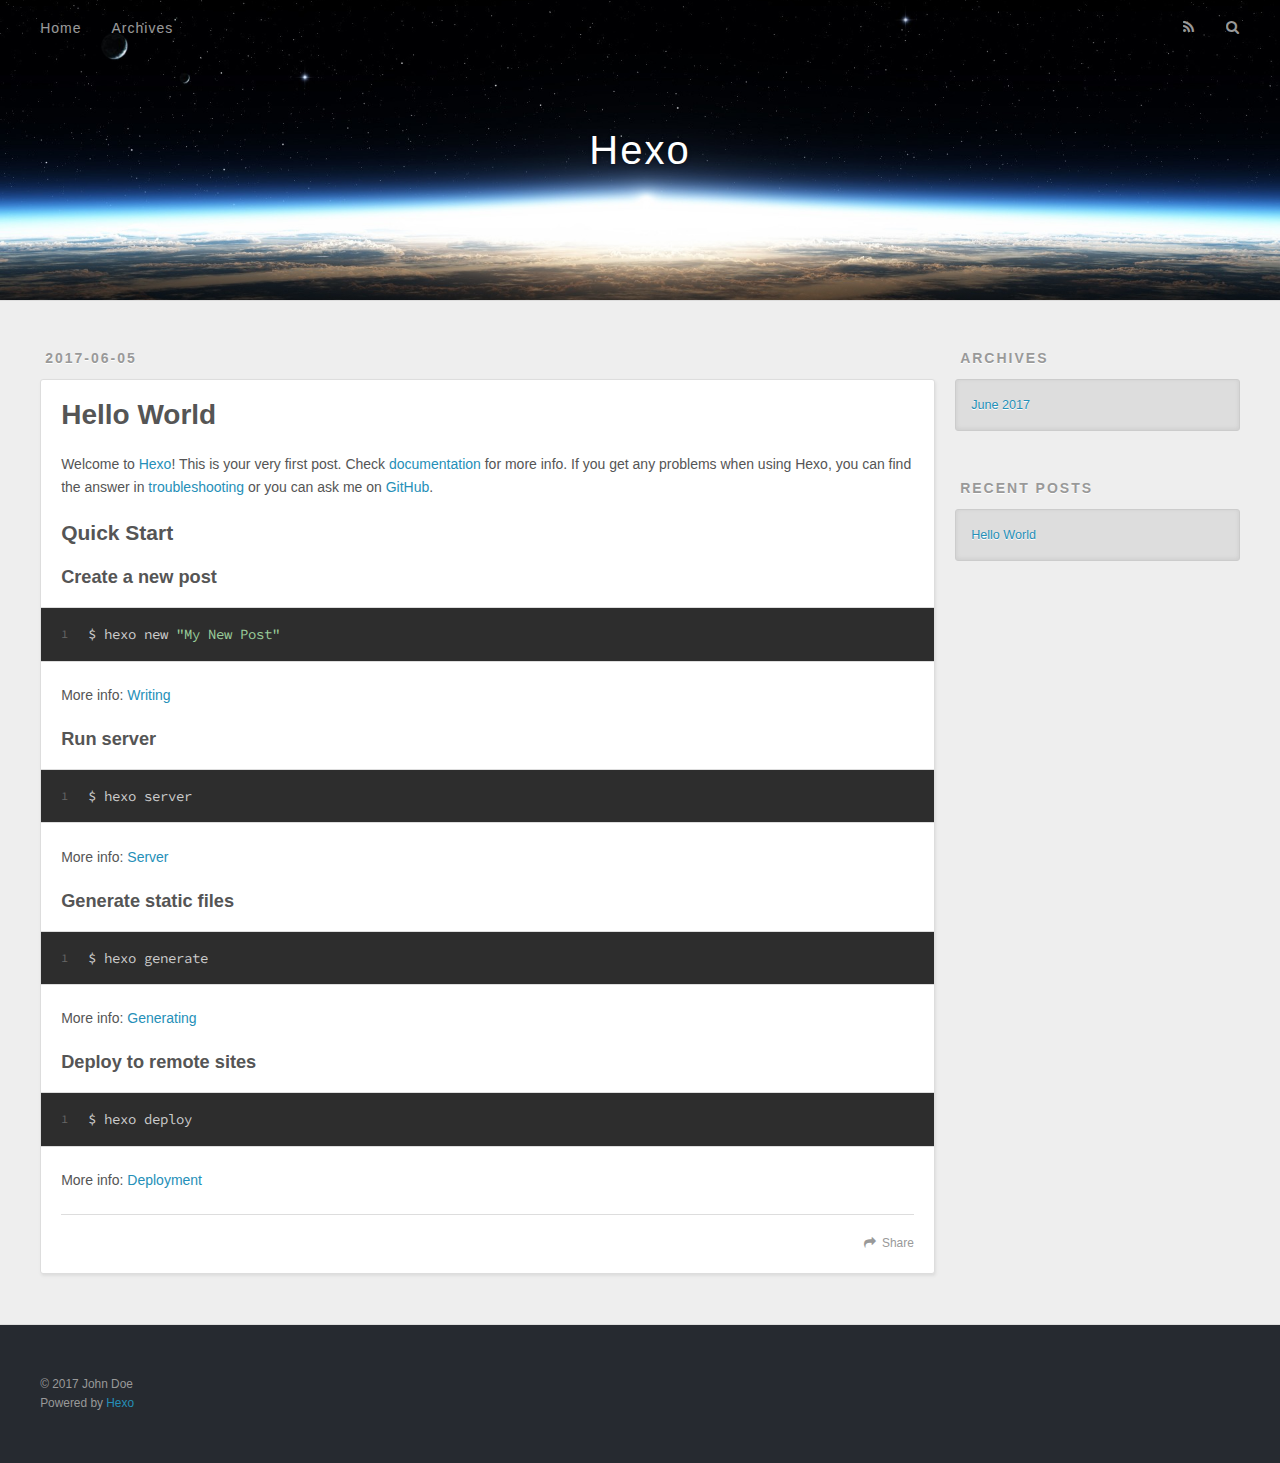
<file: index.html>
<!DOCTYPE html>
<html>
<head>
  <meta charset="utf-8">
  
  <title>Hexo</title>
  <meta name="viewport" content="width=device-width, initial-scale=1, maximum-scale=1">
  <meta property="og:type" content="website">
<meta property="og:title" content="Hexo">
<meta property="og:url" content="http://yoursite.com/index.html">
<meta property="og:site_name" content="Hexo">
<meta name="twitter:card" content="summary">
<meta name="twitter:title" content="Hexo">
  
    <link rel="alternate" href="/atom.xml" title="Hexo" type="application/atom+xml">
  
  
    <link rel="icon" href="/favicon.png">
  
  
    <link href="//fonts.googleapis.com/css?family=Source+Code+Pro" rel="stylesheet" type="text/css">
  
  <link rel="stylesheet" href="/css/style.css">
  

</head>

<body>
  <div id="container">
    <div id="wrap">
      <header id="header">
  <div id="banner"></div>
  <div id="header-outer" class="outer">
    <div id="header-title" class="inner">
      <h1 id="logo-wrap">
        <a href="/" id="logo">Hexo</a>
      </h1>
      
    </div>
    <div id="header-inner" class="inner">
      <nav id="main-nav">
        <a id="main-nav-toggle" class="nav-icon"></a>
        
          <a class="main-nav-link" href="/">Home</a>
        
          <a class="main-nav-link" href="/archives">Archives</a>
        
      </nav>
      <nav id="sub-nav">
        
          <a id="nav-rss-link" class="nav-icon" href="/atom.xml" title="RSS Feed"></a>
        
        <a id="nav-search-btn" class="nav-icon" title="Search"></a>
      </nav>
      <div id="search-form-wrap">
        <form action="//google.com/search" method="get" accept-charset="UTF-8" class="search-form"><input type="search" name="q" class="search-form-input" placeholder="Search"><button type="submit" class="search-form-submit">&#xF002;</button><input type="hidden" name="sitesearch" value="http://yoursite.com"></form>
      </div>
    </div>
  </div>
</header>
      <div class="outer">
        <section id="main">
  
    <article id="post-hello-world" class="article article-type-post" itemscope itemprop="blogPost">
  <div class="article-meta">
    <a href="/2017/06/05/hello-world/" class="article-date">
  <time datetime="2017-06-05T05:50:12.567Z" itemprop="datePublished">2017-06-05</time>
</a>
    
  </div>
  <div class="article-inner">
    
    
      <header class="article-header">
        
  
    <h1 itemprop="name">
      <a class="article-title" href="/2017/06/05/hello-world/">Hello World</a>
    </h1>
  

      </header>
    
    <div class="article-entry" itemprop="articleBody">
      
        <p>Welcome to <a href="https://hexo.io/" target="_blank" rel="external">Hexo</a>! This is your very first post. Check <a href="https://hexo.io/docs/" target="_blank" rel="external">documentation</a> for more info. If you get any problems when using Hexo, you can find the answer in <a href="https://hexo.io/docs/troubleshooting.html" target="_blank" rel="external">troubleshooting</a> or you can ask me on <a href="https://github.com/hexojs/hexo/issues" target="_blank" rel="external">GitHub</a>.</p>
<h2 id="Quick-Start"><a href="#Quick-Start" class="headerlink" title="Quick Start"></a>Quick Start</h2><h3 id="Create-a-new-post"><a href="#Create-a-new-post" class="headerlink" title="Create a new post"></a>Create a new post</h3><figure class="highlight bash"><table><tr><td class="gutter"><pre><div class="line">1</div></pre></td><td class="code"><pre><div class="line">$ hexo new <span class="string">"My New Post"</span></div></pre></td></tr></table></figure>
<p>More info: <a href="https://hexo.io/docs/writing.html" target="_blank" rel="external">Writing</a></p>
<h3 id="Run-server"><a href="#Run-server" class="headerlink" title="Run server"></a>Run server</h3><figure class="highlight bash"><table><tr><td class="gutter"><pre><div class="line">1</div></pre></td><td class="code"><pre><div class="line">$ hexo server</div></pre></td></tr></table></figure>
<p>More info: <a href="https://hexo.io/docs/server.html" target="_blank" rel="external">Server</a></p>
<h3 id="Generate-static-files"><a href="#Generate-static-files" class="headerlink" title="Generate static files"></a>Generate static files</h3><figure class="highlight bash"><table><tr><td class="gutter"><pre><div class="line">1</div></pre></td><td class="code"><pre><div class="line">$ hexo generate</div></pre></td></tr></table></figure>
<p>More info: <a href="https://hexo.io/docs/generating.html" target="_blank" rel="external">Generating</a></p>
<h3 id="Deploy-to-remote-sites"><a href="#Deploy-to-remote-sites" class="headerlink" title="Deploy to remote sites"></a>Deploy to remote sites</h3><figure class="highlight bash"><table><tr><td class="gutter"><pre><div class="line">1</div></pre></td><td class="code"><pre><div class="line">$ hexo deploy</div></pre></td></tr></table></figure>
<p>More info: <a href="https://hexo.io/docs/deployment.html" target="_blank" rel="external">Deployment</a></p>

      
    </div>
    <footer class="article-footer">
      <a data-url="http://yoursite.com/2017/06/05/hello-world/" data-id="cj3jsqqrj0000dwux4cscg79b" class="article-share-link">Share</a>
      
      
    </footer>
  </div>
  
</article>


  

</section>
        
          <aside id="sidebar">
  
    

  
    

  
    
  
    
  <div class="widget-wrap">
    <h3 class="widget-title">Archives</h3>
    <div class="widget">
      <ul class="archive-list"><li class="archive-list-item"><a class="archive-list-link" href="/archives/2017/06/">June 2017</a></li></ul>
    </div>
  </div>


  
    
  <div class="widget-wrap">
    <h3 class="widget-title">Recent Posts</h3>
    <div class="widget">
      <ul>
        
          <li>
            <a href="/2017/06/05/hello-world/">Hello World</a>
          </li>
        
      </ul>
    </div>
  </div>

  
</aside>
        
      </div>
      <footer id="footer">
  
  <div class="outer">
    <div id="footer-info" class="inner">
      &copy; 2017 John Doe<br>
      Powered by <a href="http://hexo.io/" target="_blank">Hexo</a>
    </div>
  </div>
</footer>
    </div>
    <nav id="mobile-nav">
  
    <a href="/" class="mobile-nav-link">Home</a>
  
    <a href="/archives" class="mobile-nav-link">Archives</a>
  
</nav>
    

<script src="//ajax.googleapis.com/ajax/libs/jquery/2.0.3/jquery.min.js"></script>


  <link rel="stylesheet" href="/fancybox/jquery.fancybox.css">
  <script src="/fancybox/jquery.fancybox.pack.js"></script>


<script src="/js/script.js"></script>

  </div>
</body>
</html>
</file>
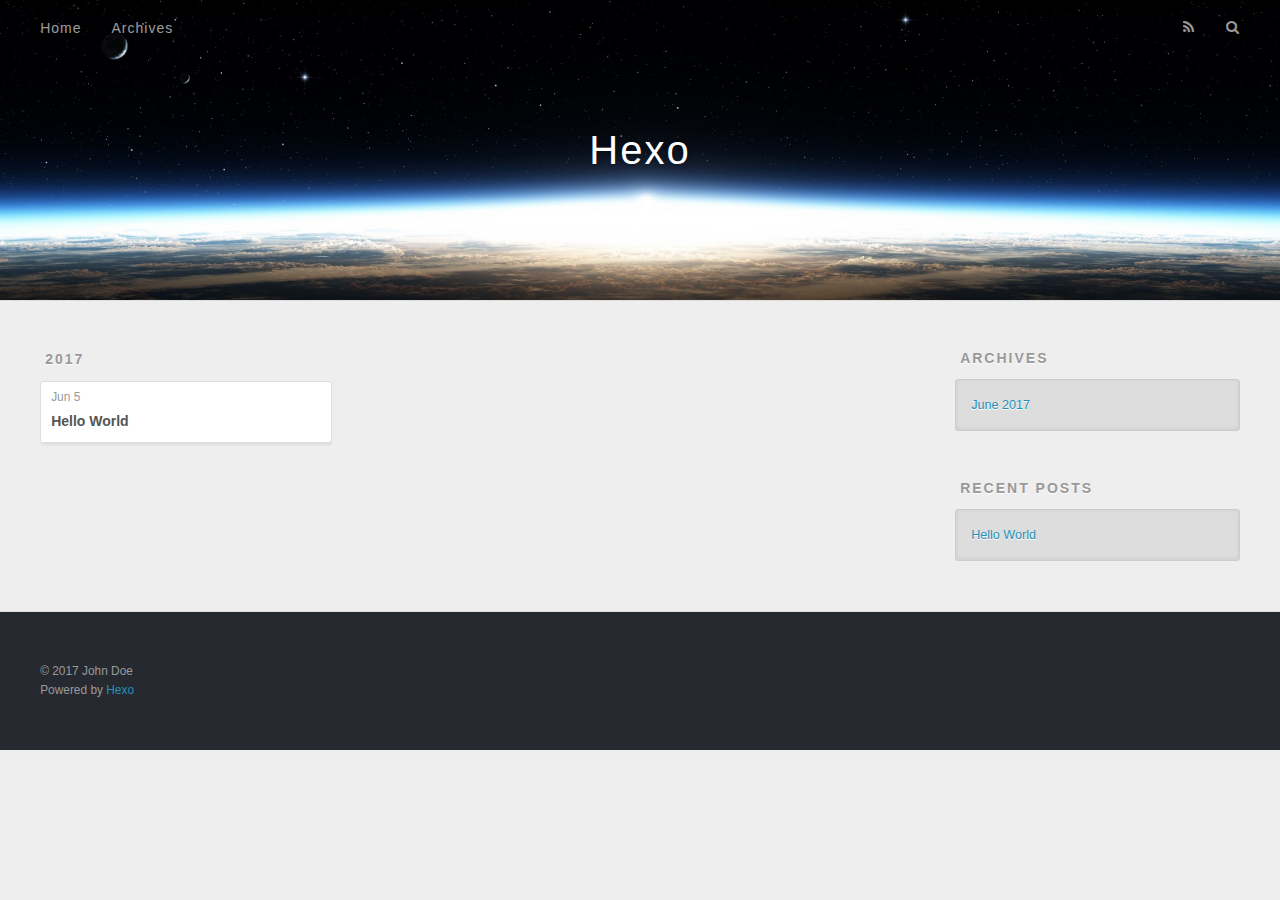
<file: archives/index.html>
<!DOCTYPE html>
<html>
<head>
  <meta charset="utf-8">
  
  <title>Archives | Hexo</title>
  <meta name="viewport" content="width=device-width, initial-scale=1, maximum-scale=1">
  <meta property="og:type" content="website">
<meta property="og:title" content="Hexo">
<meta property="og:url" content="http://yoursite.com/archives/index.html">
<meta property="og:site_name" content="Hexo">
<meta name="twitter:card" content="summary">
<meta name="twitter:title" content="Hexo">
  
    <link rel="alternate" href="/atom.xml" title="Hexo" type="application/atom+xml">
  
  
    <link rel="icon" href="/favicon.png">
  
  
    <link href="//fonts.googleapis.com/css?family=Source+Code+Pro" rel="stylesheet" type="text/css">
  
  <link rel="stylesheet" href="/css/style.css">
  

</head>

<body>
  <div id="container">
    <div id="wrap">
      <header id="header">
  <div id="banner"></div>
  <div id="header-outer" class="outer">
    <div id="header-title" class="inner">
      <h1 id="logo-wrap">
        <a href="/" id="logo">Hexo</a>
      </h1>
      
    </div>
    <div id="header-inner" class="inner">
      <nav id="main-nav">
        <a id="main-nav-toggle" class="nav-icon"></a>
        
          <a class="main-nav-link" href="/">Home</a>
        
          <a class="main-nav-link" href="/archives">Archives</a>
        
      </nav>
      <nav id="sub-nav">
        
          <a id="nav-rss-link" class="nav-icon" href="/atom.xml" title="RSS Feed"></a>
        
        <a id="nav-search-btn" class="nav-icon" title="Search"></a>
      </nav>
      <div id="search-form-wrap">
        <form action="//google.com/search" method="get" accept-charset="UTF-8" class="search-form"><input type="search" name="q" class="search-form-input" placeholder="Search"><button type="submit" class="search-form-submit">&#xF002;</button><input type="hidden" name="sitesearch" value="http://yoursite.com"></form>
      </div>
    </div>
  </div>
</header>
      <div class="outer">
        <section id="main">
  
  
    
    
      
      
      <section class="archives-wrap">
        <div class="archive-year-wrap">
          <a href="/archives/2017" class="archive-year">2017</a>
        </div>
        <div class="archives">
    
    <article class="archive-article archive-type-post">
  <div class="archive-article-inner">
    <header class="archive-article-header">
      <a href="/2017/06/05/hello-world/" class="archive-article-date">
  <time datetime="2017-06-05T05:50:12.567Z" itemprop="datePublished">Jun 5</time>
</a>
      
  
    <h1 itemprop="name">
      <a class="archive-article-title" href="/2017/06/05/hello-world/">Hello World</a>
    </h1>
  

    </header>
  </div>
</article>
  
  
    </div></section>
  

</section>
        
          <aside id="sidebar">
  
    

  
    

  
    
  
    
  <div class="widget-wrap">
    <h3 class="widget-title">Archives</h3>
    <div class="widget">
      <ul class="archive-list"><li class="archive-list-item"><a class="archive-list-link" href="/archives/2017/06/">June 2017</a></li></ul>
    </div>
  </div>


  
    
  <div class="widget-wrap">
    <h3 class="widget-title">Recent Posts</h3>
    <div class="widget">
      <ul>
        
          <li>
            <a href="/2017/06/05/hello-world/">Hello World</a>
          </li>
        
      </ul>
    </div>
  </div>

  
</aside>
        
      </div>
      <footer id="footer">
  
  <div class="outer">
    <div id="footer-info" class="inner">
      &copy; 2017 John Doe<br>
      Powered by <a href="http://hexo.io/" target="_blank">Hexo</a>
    </div>
  </div>
</footer>
    </div>
    <nav id="mobile-nav">
  
    <a href="/" class="mobile-nav-link">Home</a>
  
    <a href="/archives" class="mobile-nav-link">Archives</a>
  
</nav>
    

<script src="//ajax.googleapis.com/ajax/libs/jquery/2.0.3/jquery.min.js"></script>


  <link rel="stylesheet" href="/fancybox/jquery.fancybox.css">
  <script src="/fancybox/jquery.fancybox.pack.js"></script>


<script src="/js/script.js"></script>

  </div>
</body>
</html>
</file>
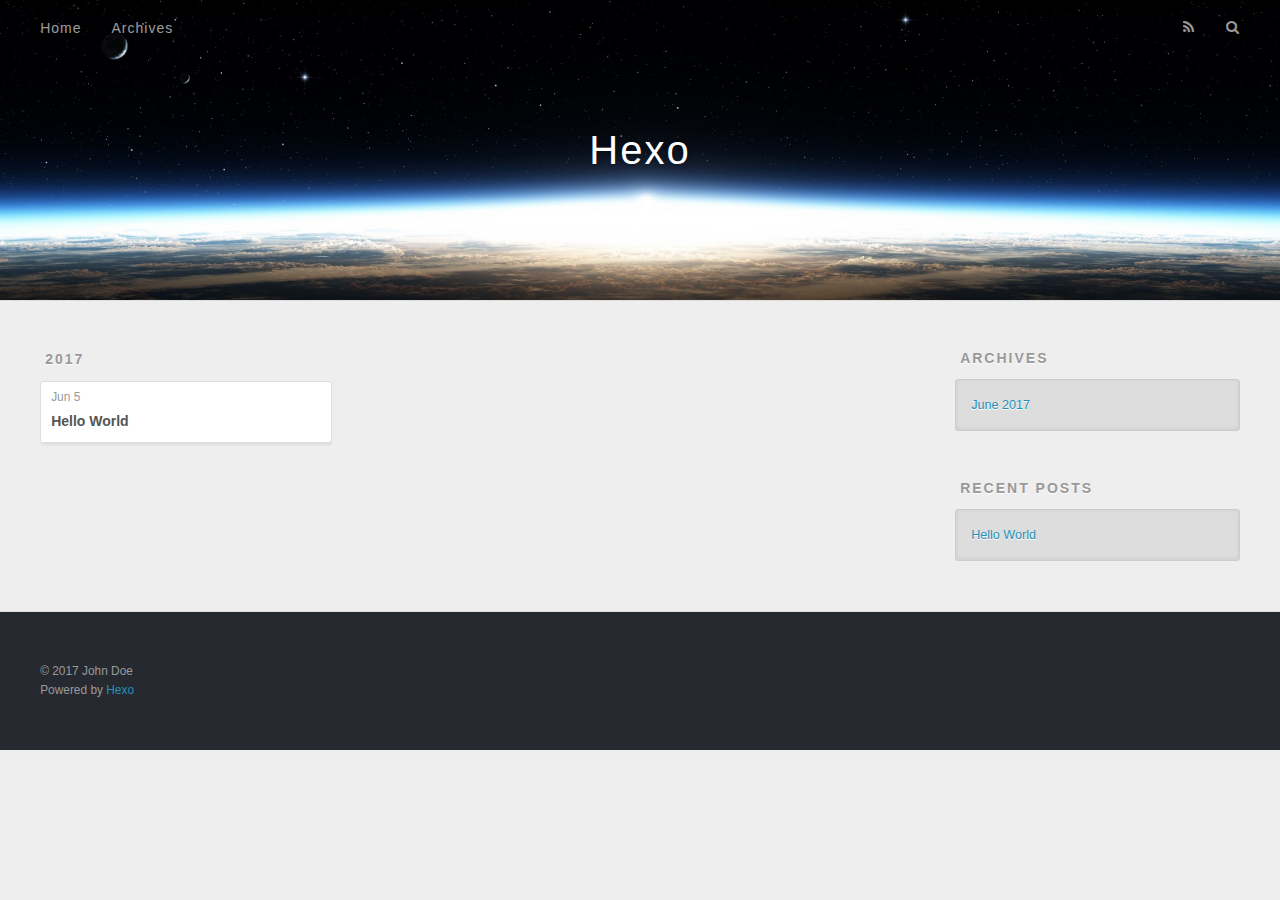
<file: archives/2017/index.html>
<!DOCTYPE html>
<html>
<head>
  <meta charset="utf-8">
  
  <title>Archives: 2017 | Hexo</title>
  <meta name="viewport" content="width=device-width, initial-scale=1, maximum-scale=1">
  <meta property="og:type" content="website">
<meta property="og:title" content="Hexo">
<meta property="og:url" content="http://yoursite.com/archives/2017/index.html">
<meta property="og:site_name" content="Hexo">
<meta name="twitter:card" content="summary">
<meta name="twitter:title" content="Hexo">
  
    <link rel="alternate" href="/atom.xml" title="Hexo" type="application/atom+xml">
  
  
    <link rel="icon" href="/favicon.png">
  
  
    <link href="//fonts.googleapis.com/css?family=Source+Code+Pro" rel="stylesheet" type="text/css">
  
  <link rel="stylesheet" href="/css/style.css">
  

</head>

<body>
  <div id="container">
    <div id="wrap">
      <header id="header">
  <div id="banner"></div>
  <div id="header-outer" class="outer">
    <div id="header-title" class="inner">
      <h1 id="logo-wrap">
        <a href="/" id="logo">Hexo</a>
      </h1>
      
    </div>
    <div id="header-inner" class="inner">
      <nav id="main-nav">
        <a id="main-nav-toggle" class="nav-icon"></a>
        
          <a class="main-nav-link" href="/">Home</a>
        
          <a class="main-nav-link" href="/archives">Archives</a>
        
      </nav>
      <nav id="sub-nav">
        
          <a id="nav-rss-link" class="nav-icon" href="/atom.xml" title="RSS Feed"></a>
        
        <a id="nav-search-btn" class="nav-icon" title="Search"></a>
      </nav>
      <div id="search-form-wrap">
        <form action="//google.com/search" method="get" accept-charset="UTF-8" class="search-form"><input type="search" name="q" class="search-form-input" placeholder="Search"><button type="submit" class="search-form-submit">&#xF002;</button><input type="hidden" name="sitesearch" value="http://yoursite.com"></form>
      </div>
    </div>
  </div>
</header>
      <div class="outer">
        <section id="main">
  
  
    
    
      
      
      <section class="archives-wrap">
        <div class="archive-year-wrap">
          <a href="/archives/2017" class="archive-year">2017</a>
        </div>
        <div class="archives">
    
    <article class="archive-article archive-type-post">
  <div class="archive-article-inner">
    <header class="archive-article-header">
      <a href="/2017/06/05/hello-world/" class="archive-article-date">
  <time datetime="2017-06-05T05:50:12.567Z" itemprop="datePublished">Jun 5</time>
</a>
      
  
    <h1 itemprop="name">
      <a class="archive-article-title" href="/2017/06/05/hello-world/">Hello World</a>
    </h1>
  

    </header>
  </div>
</article>
  
  
    </div></section>
  

</section>
        
          <aside id="sidebar">
  
    

  
    

  
    
  
    
  <div class="widget-wrap">
    <h3 class="widget-title">Archives</h3>
    <div class="widget">
      <ul class="archive-list"><li class="archive-list-item"><a class="archive-list-link" href="/archives/2017/06/">June 2017</a></li></ul>
    </div>
  </div>


  
    
  <div class="widget-wrap">
    <h3 class="widget-title">Recent Posts</h3>
    <div class="widget">
      <ul>
        
          <li>
            <a href="/2017/06/05/hello-world/">Hello World</a>
          </li>
        
      </ul>
    </div>
  </div>

  
</aside>
        
      </div>
      <footer id="footer">
  
  <div class="outer">
    <div id="footer-info" class="inner">
      &copy; 2017 John Doe<br>
      Powered by <a href="http://hexo.io/" target="_blank">Hexo</a>
    </div>
  </div>
</footer>
    </div>
    <nav id="mobile-nav">
  
    <a href="/" class="mobile-nav-link">Home</a>
  
    <a href="/archives" class="mobile-nav-link">Archives</a>
  
</nav>
    

<script src="//ajax.googleapis.com/ajax/libs/jquery/2.0.3/jquery.min.js"></script>


  <link rel="stylesheet" href="/fancybox/jquery.fancybox.css">
  <script src="/fancybox/jquery.fancybox.pack.js"></script>


<script src="/js/script.js"></script>

  </div>
</body>
</html>
</file>
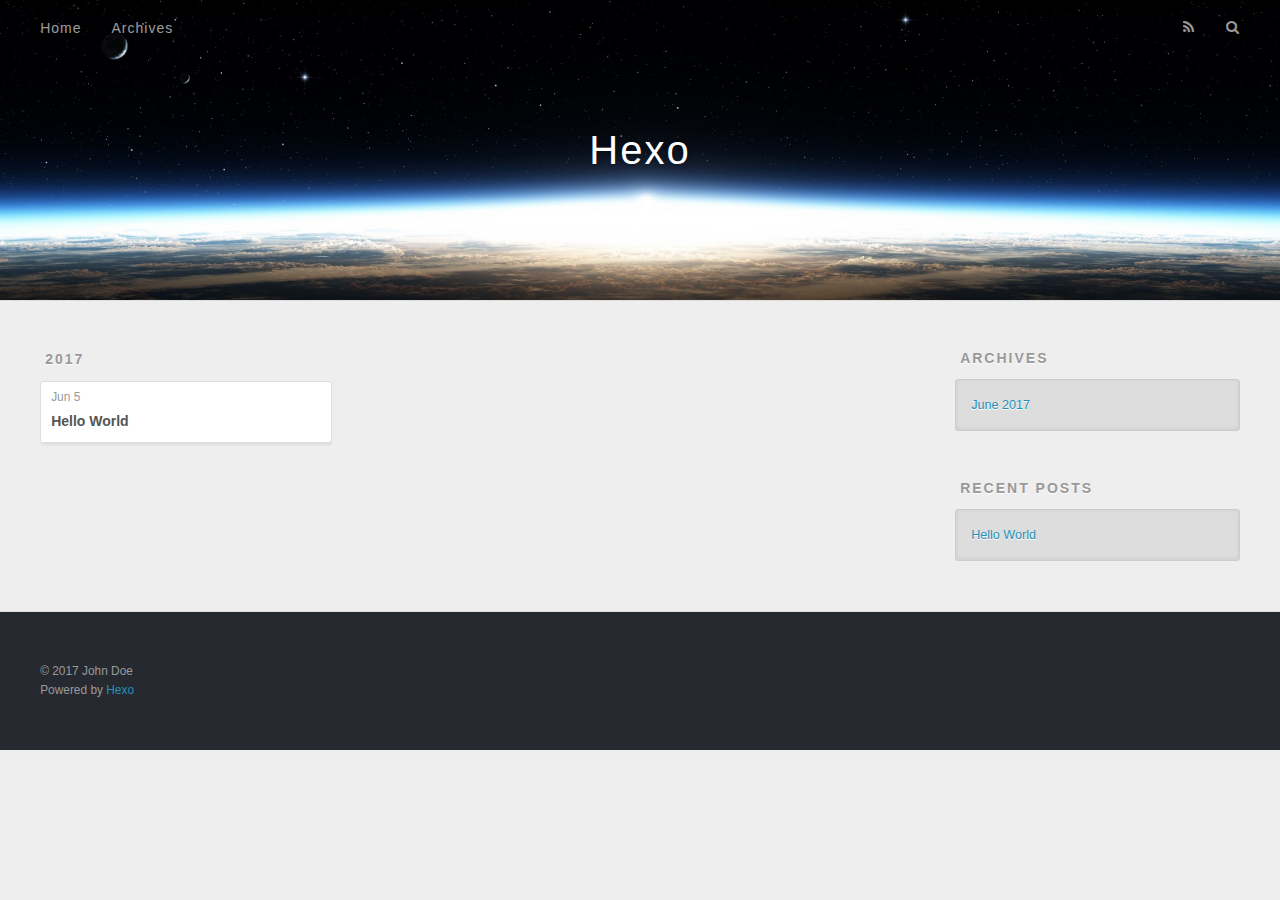
<file: archives/2017/06/index.html>
<!DOCTYPE html>
<html>
<head>
  <meta charset="utf-8">
  
  <title>Archives: 2017/6 | Hexo</title>
  <meta name="viewport" content="width=device-width, initial-scale=1, maximum-scale=1">
  <meta property="og:type" content="website">
<meta property="og:title" content="Hexo">
<meta property="og:url" content="http://yoursite.com/archives/2017/06/index.html">
<meta property="og:site_name" content="Hexo">
<meta name="twitter:card" content="summary">
<meta name="twitter:title" content="Hexo">
  
    <link rel="alternate" href="/atom.xml" title="Hexo" type="application/atom+xml">
  
  
    <link rel="icon" href="/favicon.png">
  
  
    <link href="//fonts.googleapis.com/css?family=Source+Code+Pro" rel="stylesheet" type="text/css">
  
  <link rel="stylesheet" href="/css/style.css">
  

</head>

<body>
  <div id="container">
    <div id="wrap">
      <header id="header">
  <div id="banner"></div>
  <div id="header-outer" class="outer">
    <div id="header-title" class="inner">
      <h1 id="logo-wrap">
        <a href="/" id="logo">Hexo</a>
      </h1>
      
    </div>
    <div id="header-inner" class="inner">
      <nav id="main-nav">
        <a id="main-nav-toggle" class="nav-icon"></a>
        
          <a class="main-nav-link" href="/">Home</a>
        
          <a class="main-nav-link" href="/archives">Archives</a>
        
      </nav>
      <nav id="sub-nav">
        
          <a id="nav-rss-link" class="nav-icon" href="/atom.xml" title="RSS Feed"></a>
        
        <a id="nav-search-btn" class="nav-icon" title="Search"></a>
      </nav>
      <div id="search-form-wrap">
        <form action="//google.com/search" method="get" accept-charset="UTF-8" class="search-form"><input type="search" name="q" class="search-form-input" placeholder="Search"><button type="submit" class="search-form-submit">&#xF002;</button><input type="hidden" name="sitesearch" value="http://yoursite.com"></form>
      </div>
    </div>
  </div>
</header>
      <div class="outer">
        <section id="main">
  
  
    
    
      
      
      <section class="archives-wrap">
        <div class="archive-year-wrap">
          <a href="/archives/2017" class="archive-year">2017</a>
        </div>
        <div class="archives">
    
    <article class="archive-article archive-type-post">
  <div class="archive-article-inner">
    <header class="archive-article-header">
      <a href="/2017/06/05/hello-world/" class="archive-article-date">
  <time datetime="2017-06-05T05:50:12.567Z" itemprop="datePublished">Jun 5</time>
</a>
      
  
    <h1 itemprop="name">
      <a class="archive-article-title" href="/2017/06/05/hello-world/">Hello World</a>
    </h1>
  

    </header>
  </div>
</article>
  
  
    </div></section>
  

</section>
        
          <aside id="sidebar">
  
    

  
    

  
    
  
    
  <div class="widget-wrap">
    <h3 class="widget-title">Archives</h3>
    <div class="widget">
      <ul class="archive-list"><li class="archive-list-item"><a class="archive-list-link" href="/archives/2017/06/">June 2017</a></li></ul>
    </div>
  </div>


  
    
  <div class="widget-wrap">
    <h3 class="widget-title">Recent Posts</h3>
    <div class="widget">
      <ul>
        
          <li>
            <a href="/2017/06/05/hello-world/">Hello World</a>
          </li>
        
      </ul>
    </div>
  </div>

  
</aside>
        
      </div>
      <footer id="footer">
  
  <div class="outer">
    <div id="footer-info" class="inner">
      &copy; 2017 John Doe<br>
      Powered by <a href="http://hexo.io/" target="_blank">Hexo</a>
    </div>
  </div>
</footer>
    </div>
    <nav id="mobile-nav">
  
    <a href="/" class="mobile-nav-link">Home</a>
  
    <a href="/archives" class="mobile-nav-link">Archives</a>
  
</nav>
    

<script src="//ajax.googleapis.com/ajax/libs/jquery/2.0.3/jquery.min.js"></script>


  <link rel="stylesheet" href="/fancybox/jquery.fancybox.css">
  <script src="/fancybox/jquery.fancybox.pack.js"></script>


<script src="/js/script.js"></script>

  </div>
</body>
</html>
</file>
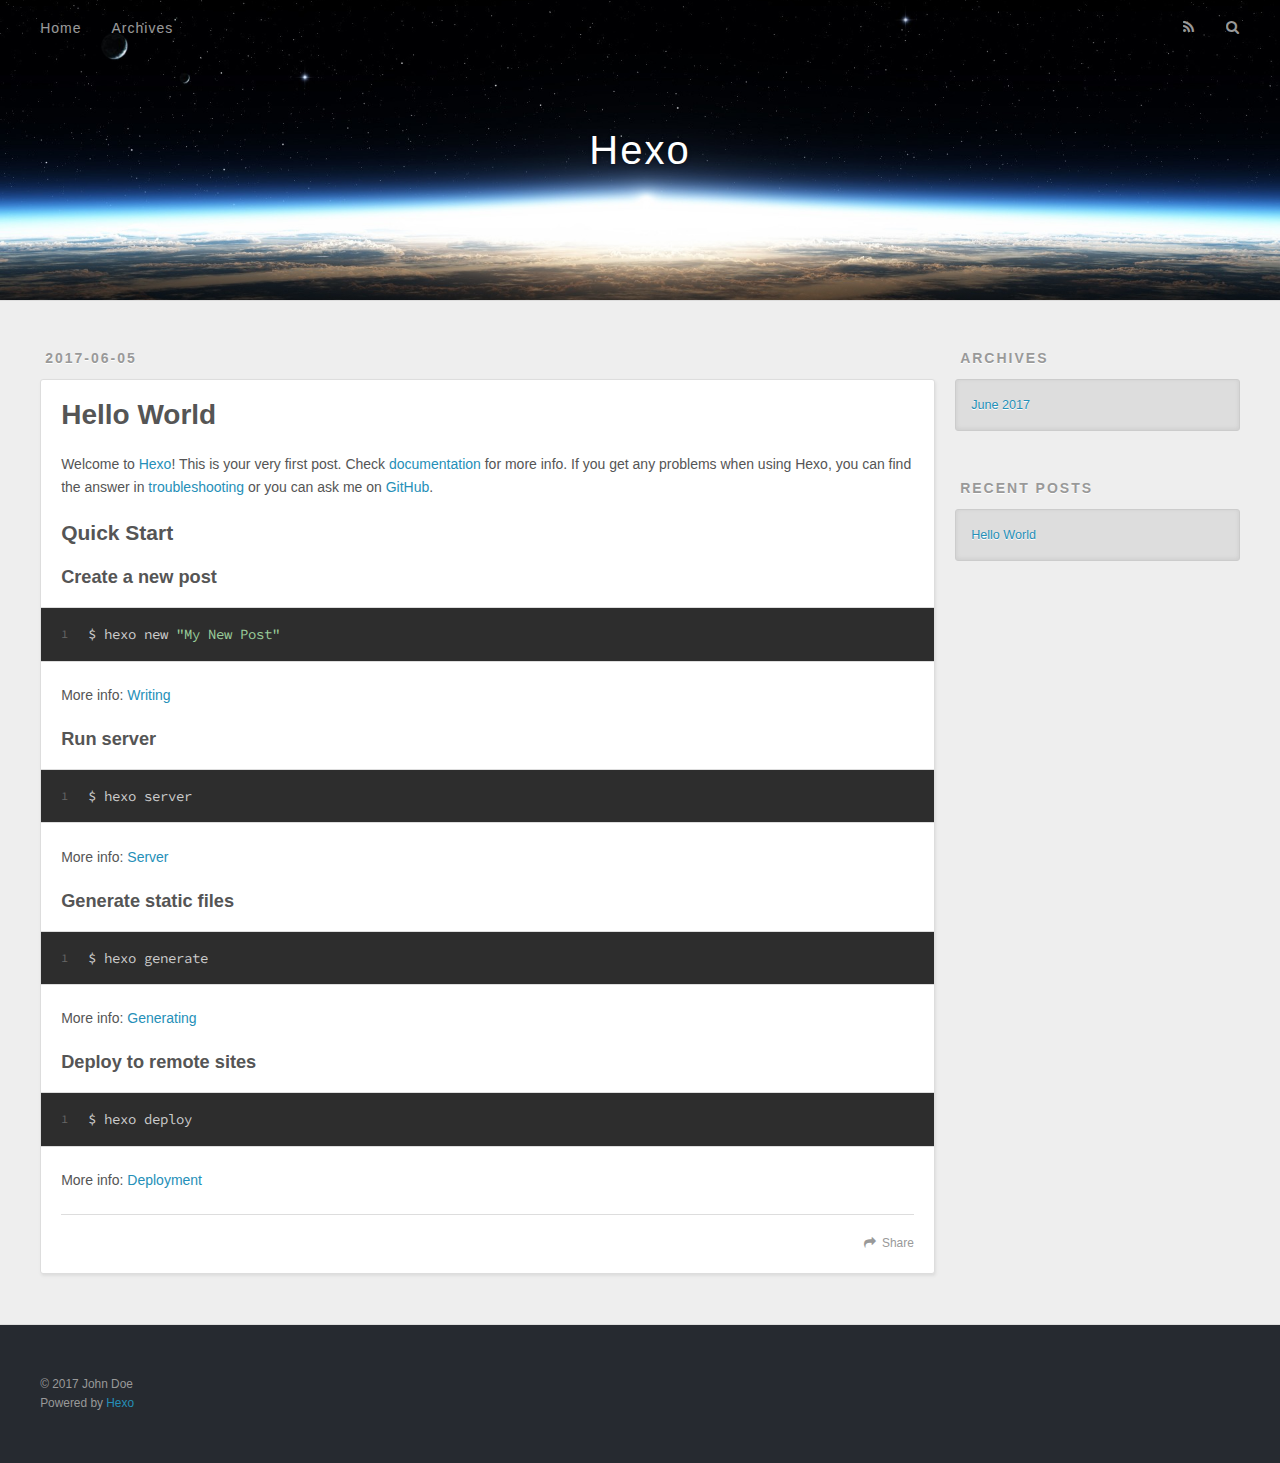
<file: 2017/06/05/hello-world/index.html>
<!DOCTYPE html>
<html>
<head>
  <meta charset="utf-8">
  
  <title>Hello World | Hexo</title>
  <meta name="viewport" content="width=device-width, initial-scale=1, maximum-scale=1">
  <meta name="description" content="Welcome to Hexo! This is your very first post. Check documentation for more info. If you get any problems when using Hexo, you can find the answer in troubleshooting or you can ask me on GitHub. Quick">
<meta property="og:type" content="article">
<meta property="og:title" content="Hello World">
<meta property="og:url" content="http://yoursite.com/2017/06/05/hello-world/index.html">
<meta property="og:site_name" content="Hexo">
<meta property="og:description" content="Welcome to Hexo! This is your very first post. Check documentation for more info. If you get any problems when using Hexo, you can find the answer in troubleshooting or you can ask me on GitHub. Quick">
<meta property="og:updated_time" content="2017-06-05T05:50:12.568Z">
<meta name="twitter:card" content="summary">
<meta name="twitter:title" content="Hello World">
<meta name="twitter:description" content="Welcome to Hexo! This is your very first post. Check documentation for more info. If you get any problems when using Hexo, you can find the answer in troubleshooting or you can ask me on GitHub. Quick">
  
    <link rel="alternate" href="/atom.xml" title="Hexo" type="application/atom+xml">
  
  
    <link rel="icon" href="/favicon.png">
  
  
    <link href="//fonts.googleapis.com/css?family=Source+Code+Pro" rel="stylesheet" type="text/css">
  
  <link rel="stylesheet" href="/css/style.css">
  

</head>

<body>
  <div id="container">
    <div id="wrap">
      <header id="header">
  <div id="banner"></div>
  <div id="header-outer" class="outer">
    <div id="header-title" class="inner">
      <h1 id="logo-wrap">
        <a href="/" id="logo">Hexo</a>
      </h1>
      
    </div>
    <div id="header-inner" class="inner">
      <nav id="main-nav">
        <a id="main-nav-toggle" class="nav-icon"></a>
        
          <a class="main-nav-link" href="/">Home</a>
        
          <a class="main-nav-link" href="/archives">Archives</a>
        
      </nav>
      <nav id="sub-nav">
        
          <a id="nav-rss-link" class="nav-icon" href="/atom.xml" title="RSS Feed"></a>
        
        <a id="nav-search-btn" class="nav-icon" title="Search"></a>
      </nav>
      <div id="search-form-wrap">
        <form action="//google.com/search" method="get" accept-charset="UTF-8" class="search-form"><input type="search" name="q" class="search-form-input" placeholder="Search"><button type="submit" class="search-form-submit">&#xF002;</button><input type="hidden" name="sitesearch" value="http://yoursite.com"></form>
      </div>
    </div>
  </div>
</header>
      <div class="outer">
        <section id="main"><article id="post-hello-world" class="article article-type-post" itemscope itemprop="blogPost">
  <div class="article-meta">
    <a href="/2017/06/05/hello-world/" class="article-date">
  <time datetime="2017-06-05T05:50:12.567Z" itemprop="datePublished">2017-06-05</time>
</a>
    
  </div>
  <div class="article-inner">
    
    
      <header class="article-header">
        
  
    <h1 class="article-title" itemprop="name">
      Hello World
    </h1>
  

      </header>
    
    <div class="article-entry" itemprop="articleBody">
      
        <p>Welcome to <a href="https://hexo.io/" target="_blank" rel="external">Hexo</a>! This is your very first post. Check <a href="https://hexo.io/docs/" target="_blank" rel="external">documentation</a> for more info. If you get any problems when using Hexo, you can find the answer in <a href="https://hexo.io/docs/troubleshooting.html" target="_blank" rel="external">troubleshooting</a> or you can ask me on <a href="https://github.com/hexojs/hexo/issues" target="_blank" rel="external">GitHub</a>.</p>
<h2 id="Quick-Start"><a href="#Quick-Start" class="headerlink" title="Quick Start"></a>Quick Start</h2><h3 id="Create-a-new-post"><a href="#Create-a-new-post" class="headerlink" title="Create a new post"></a>Create a new post</h3><figure class="highlight bash"><table><tr><td class="gutter"><pre><div class="line">1</div></pre></td><td class="code"><pre><div class="line">$ hexo new <span class="string">"My New Post"</span></div></pre></td></tr></table></figure>
<p>More info: <a href="https://hexo.io/docs/writing.html" target="_blank" rel="external">Writing</a></p>
<h3 id="Run-server"><a href="#Run-server" class="headerlink" title="Run server"></a>Run server</h3><figure class="highlight bash"><table><tr><td class="gutter"><pre><div class="line">1</div></pre></td><td class="code"><pre><div class="line">$ hexo server</div></pre></td></tr></table></figure>
<p>More info: <a href="https://hexo.io/docs/server.html" target="_blank" rel="external">Server</a></p>
<h3 id="Generate-static-files"><a href="#Generate-static-files" class="headerlink" title="Generate static files"></a>Generate static files</h3><figure class="highlight bash"><table><tr><td class="gutter"><pre><div class="line">1</div></pre></td><td class="code"><pre><div class="line">$ hexo generate</div></pre></td></tr></table></figure>
<p>More info: <a href="https://hexo.io/docs/generating.html" target="_blank" rel="external">Generating</a></p>
<h3 id="Deploy-to-remote-sites"><a href="#Deploy-to-remote-sites" class="headerlink" title="Deploy to remote sites"></a>Deploy to remote sites</h3><figure class="highlight bash"><table><tr><td class="gutter"><pre><div class="line">1</div></pre></td><td class="code"><pre><div class="line">$ hexo deploy</div></pre></td></tr></table></figure>
<p>More info: <a href="https://hexo.io/docs/deployment.html" target="_blank" rel="external">Deployment</a></p>

      
    </div>
    <footer class="article-footer">
      <a data-url="http://yoursite.com/2017/06/05/hello-world/" data-id="cj3jsqqrj0000dwux4cscg79b" class="article-share-link">Share</a>
      
      
    </footer>
  </div>
  
    
  
</article>

</section>
        
          <aside id="sidebar">
  
    

  
    

  
    
  
    
  <div class="widget-wrap">
    <h3 class="widget-title">Archives</h3>
    <div class="widget">
      <ul class="archive-list"><li class="archive-list-item"><a class="archive-list-link" href="/archives/2017/06/">June 2017</a></li></ul>
    </div>
  </div>


  
    
  <div class="widget-wrap">
    <h3 class="widget-title">Recent Posts</h3>
    <div class="widget">
      <ul>
        
          <li>
            <a href="/2017/06/05/hello-world/">Hello World</a>
          </li>
        
      </ul>
    </div>
  </div>

  
</aside>
        
      </div>
      <footer id="footer">
  
  <div class="outer">
    <div id="footer-info" class="inner">
      &copy; 2017 John Doe<br>
      Powered by <a href="http://hexo.io/" target="_blank">Hexo</a>
    </div>
  </div>
</footer>
    </div>
    <nav id="mobile-nav">
  
    <a href="/" class="mobile-nav-link">Home</a>
  
    <a href="/archives" class="mobile-nav-link">Archives</a>
  
</nav>
    

<script src="//ajax.googleapis.com/ajax/libs/jquery/2.0.3/jquery.min.js"></script>


  <link rel="stylesheet" href="/fancybox/jquery.fancybox.css">
  <script src="/fancybox/jquery.fancybox.pack.js"></script>


<script src="/js/script.js"></script>

  </div>
</body>
</html>
</file>
<file: css/style.css>
body {
  width: 100%;
}
body:before,
body:after {
  content: "";
  display: table;
}
body:after {
  clear: both;
}
html,
body,
div,
span,
applet,
object,
iframe,
h1,
h2,
h3,
h4,
h5,
h6,
p,
blockquote,
pre,
a,
abbr,
acronym,
address,
big,
cite,
code,
del,
dfn,
em,
img,
ins,
kbd,
q,
s,
samp,
small,
strike,
strong,
sub,
sup,
tt,
var,
dl,
dt,
dd,
ol,
ul,
li,
fieldset,
form,
label,
legend,
table,
caption,
tbody,
tfoot,
thead,
tr,
th,
td {
  margin: 0;
  padding: 0;
  border: 0;
  outline: 0;
  font-weight: inherit;
  font-style: inherit;
  font-family: inherit;
  font-size: 100%;
  vertical-align: baseline;
}
body {
  line-height: 1;
  color: #000;
  background: #fff;
}
ol,
ul {
  list-style: none;
}
table {
  border-collapse: separate;
  border-spacing: 0;
  vertical-align: middle;
}
caption,
th,
td {
  text-align: left;
  font-weight: normal;
  vertical-align: middle;
}
a img {
  border: none;
}
input,
button {
  margin: 0;
  padding: 0;
}
input::-moz-focus-inner,
button::-moz-focus-inner {
  border: 0;
  padding: 0;
}
@font-face {
  font-family: FontAwesome;
  font-style: normal;
  font-weight: normal;
  src: url("fonts/fontawesome-webfont.eot?v=#4.0.3");
  src: url("fonts/fontawesome-webfont.eot?#iefix&v=#4.0.3") format("embedded-opentype"), url("fonts/fontawesome-webfont.woff?v=#4.0.3") format("woff"), url("fonts/fontawesome-webfont.ttf?v=#4.0.3") format("truetype"), url("fonts/fontawesome-webfont.svg#fontawesomeregular?v=#4.0.3") format("svg");
}
html,
body,
#container {
  height: 100%;
}
body {
  background: #eee;
  font: 14px "Helvetica Neue", Helvetica, Arial, sans-serif;
  -webkit-text-size-adjust: 100%;
}
.outer {
  max-width: 1220px;
  margin: 0 auto;
  padding: 0 20px;
}
.outer:before,
.outer:after {
  content: "";
  display: table;
}
.outer:after {
  clear: both;
}
.inner {
  display: inline;
  float: left;
  width: 98.33333333333333%;
  margin: 0 0.833333333333333%;
}
.left,
.alignleft {
  float: left;
}
.right,
.alignright {
  float: right;
}
.clear {
  clear: both;
}
#container {
  position: relative;
}
.mobile-nav-on {
  overflow: hidden;
}
#wrap {
  height: 100%;
  width: 100%;
  position: absolute;
  top: 0;
  left: 0;
  -webkit-transition: 0.2s ease-out;
  -moz-transition: 0.2s ease-out;
  -ms-transition: 0.2s ease-out;
  transition: 0.2s ease-out;
  z-index: 1;
  background: #eee;
}
.mobile-nav-on #wrap {
  left: 280px;
}
@media screen and (min-width: 768px) {
  #main {
    display: inline;
    float: left;
    width: 73.33333333333333%;
    margin: 0 0.833333333333333%;
  }
}
.article-date,
.article-category-link,
.archive-year,
.widget-title {
  text-decoration: none;
  text-transform: uppercase;
  letter-spacing: 2px;
  color: #999;
  margin-bottom: 1em;
  margin-left: 5px;
  line-height: 1em;
  text-shadow: 0 1px #fff;
  font-weight: bold;
}
.article-inner,
.archive-article-inner {
  background: #fff;
  -webkit-box-shadow: 1px 2px 3px #ddd;
  box-shadow: 1px 2px 3px #ddd;
  border: 1px solid #ddd;
  border-radius: 3px;
}
.article-entry h1,
.widget h1 {
  font-size: 2em;
}
.article-entry h2,
.widget h2 {
  font-size: 1.5em;
}
.article-entry h3,
.widget h3 {
  font-size: 1.3em;
}
.article-entry h4,
.widget h4 {
  font-size: 1.2em;
}
.article-entry h5,
.widget h5 {
  font-size: 1em;
}
.article-entry h6,
.widget h6 {
  font-size: 1em;
  color: #999;
}
.article-entry hr,
.widget hr {
  border: 1px dashed #ddd;
}
.article-entry strong,
.widget strong {
  font-weight: bold;
}
.article-entry em,
.widget em,
.article-entry cite,
.widget cite {
  font-style: italic;
}
.article-entry sup,
.widget sup,
.article-entry sub,
.widget sub {
  font-size: 0.75em;
  line-height: 0;
  position: relative;
  vertical-align: baseline;
}
.article-entry sup,
.widget sup {
  top: -0.5em;
}
.article-entry sub,
.widget sub {
  bottom: -0.2em;
}
.article-entry small,
.widget small {
  font-size: 0.85em;
}
.article-entry acronym,
.widget acronym,
.article-entry abbr,
.widget abbr {
  border-bottom: 1px dotted;
}
.article-entry ul,
.widget ul,
.article-entry ol,
.widget ol,
.article-entry dl,
.widget dl {
  margin: 0 20px;
  line-height: 1.6em;
}
.article-entry ul ul,
.widget ul ul,
.article-entry ol ul,
.widget ol ul,
.article-entry ul ol,
.widget ul ol,
.article-entry ol ol,
.widget ol ol {
  margin-top: 0;
  margin-bottom: 0;
}
.article-entry ul,
.widget ul {
  list-style: disc;
}
.article-entry ol,
.widget ol {
  list-style: decimal;
}
.article-entry dt,
.widget dt {
  font-weight: bold;
}
#header {
  height: 300px;
  position: relative;
  border-bottom: 1px solid #ddd;
}
#header:before,
#header:after {
  content: "";
  position: absolute;
  left: 0;
  right: 0;
  height: 40px;
}
#header:before {
  top: 0;
  background: -webkit-linear-gradient(rgba(0,0,0,0.2), transparent);
  background: -moz-linear-gradient(rgba(0,0,0,0.2), transparent);
  background: -ms-linear-gradient(rgba(0,0,0,0.2), transparent);
  background: linear-gradient(rgba(0,0,0,0.2), transparent);
}
#header:after {
  bottom: 0;
  background: -webkit-linear-gradient(transparent, rgba(0,0,0,0.2));
  background: -moz-linear-gradient(transparent, rgba(0,0,0,0.2));
  background: -ms-linear-gradient(transparent, rgba(0,0,0,0.2));
  background: linear-gradient(transparent, rgba(0,0,0,0.2));
}
#header-outer {
  height: 100%;
  position: relative;
}
#header-inner {
  position: relative;
  overflow: hidden;
}
#banner {
  position: absolute;
  top: 0;
  left: 0;
  width: 100%;
  height: 100%;
  background: url("images/banner.jpg") center #000;
  -webkit-background-size: cover;
  -moz-background-size: cover;
  background-size: cover;
  z-index: -1;
}
#header-title {
  text-align: center;
  height: 40px;
  position: absolute;
  top: 50%;
  left: 0;
  margin-top: -20px;
}
#logo,
#subtitle {
  text-decoration: none;
  color: #fff;
  font-weight: 300;
  text-shadow: 0 1px 4px rgba(0,0,0,0.3);
}
#logo {
  font-size: 40px;
  line-height: 40px;
  letter-spacing: 2px;
}
#subtitle {
  font-size: 16px;
  line-height: 16px;
  letter-spacing: 1px;
}
#subtitle-wrap {
  margin-top: 16px;
}
#main-nav {
  float: left;
  margin-left: -15px;
}
.nav-icon,
.main-nav-link {
  float: left;
  color: #fff;
  opacity: 0.6;
  text-decoration: none;
  text-shadow: 0 1px rgba(0,0,0,0.2);
  -webkit-transition: opacity 0.2s;
  -moz-transition: opacity 0.2s;
  -ms-transition: opacity 0.2s;
  transition: opacity 0.2s;
  display: block;
  padding: 20px 15px;
}
.nav-icon:hover,
.main-nav-link:hover {
  opacity: 1;
}
.nav-icon {
  font-family: FontAwesome;
  text-align: center;
  font-size: 14px;
  width: 14px;
  height: 14px;
  padding: 20px 15px;
  position: relative;
  cursor: pointer;
}
.main-nav-link {
  font-weight: 300;
  letter-spacing: 1px;
}
@media screen and (max-width: 479px) {
  .main-nav-link {
    display: none;
  }
}
#main-nav-toggle {
  display: none;
}
#main-nav-toggle:before {
  content: "\f0c9";
}
@media screen and (max-width: 479px) {
  #main-nav-toggle {
    display: block;
  }
}
#sub-nav {
  float: right;
  margin-right: -15px;
}
#nav-rss-link:before {
  content: "\f09e";
}
#nav-search-btn:before {
  content: "\f002";
}
#search-form-wrap {
  position: absolute;
  top: 15px;
  width: 150px;
  height: 30px;
  right: -150px;
  opacity: 0;
  -webkit-transition: 0.2s ease-out;
  -moz-transition: 0.2s ease-out;
  -ms-transition: 0.2s ease-out;
  transition: 0.2s ease-out;
}
#search-form-wrap.on {
  opacity: 1;
  right: 0;
}
@media screen and (max-width: 479px) {
  #search-form-wrap {
    width: 100%;
    right: -100%;
  }
}
.search-form {
  position: absolute;
  top: 0;
  left: 0;
  right: 0;
  background: #fff;
  padding: 5px 15px;
  border-radius: 15px;
  -webkit-box-shadow: 0 0 10px rgba(0,0,0,0.3);
  box-shadow: 0 0 10px rgba(0,0,0,0.3);
}
.search-form-input {
  border: none;
  background: none;
  color: #555;
  width: 100%;
  font: 13px "Helvetica Neue", Helvetica, Arial, sans-serif;
  outline: none;
}
.search-form-input::-webkit-search-results-decoration,
.search-form-input::-webkit-search-cancel-button {
  -webkit-appearance: none;
}
.search-form-submit {
  position: absolute;
  top: 50%;
  right: 10px;
  margin-top: -7px;
  font: 13px FontAwesome;
  border: none;
  background: none;
  color: #bbb;
  cursor: pointer;
}
.search-form-submit:hover,
.search-form-submit:focus {
  color: #777;
}
.article {
  margin: 50px 0;
}
.article-inner {
  overflow: hidden;
}
.article-meta:before,
.article-meta:after {
  content: "";
  display: table;
}
.article-meta:after {
  clear: both;
}
.article-date {
  float: left;
}
.article-category {
  float: left;
  line-height: 1em;
  color: #ccc;
  text-shadow: 0 1px #fff;
  margin-left: 8px;
}
.article-category:before {
  content: "\2022";
}
.article-category-link {
  margin: 0 12px 1em;
}
.article-header {
  padding: 20px 20px 0;
}
.article-title {
  text-decoration: none;
  font-size: 2em;
  font-weight: bold;
  color: #555;
  line-height: 1.1em;
  -webkit-transition: color 0.2s;
  -moz-transition: color 0.2s;
  -ms-transition: color 0.2s;
  transition: color 0.2s;
}
a.article-title:hover {
  color: #258fb8;
}
.article-entry {
  color: #555;
  padding: 0 20px;
}
.article-entry:before,
.article-entry:after {
  content: "";
  display: table;
}
.article-entry:after {
  clear: both;
}
.article-entry p,
.article-entry table {
  line-height: 1.6em;
  margin: 1.6em 0;
}
.article-entry h1,
.article-entry h2,
.article-entry h3,
.article-entry h4,
.article-entry h5,
.article-entry h6 {
  font-weight: bold;
}
.article-entry h1,
.article-entry h2,
.article-entry h3,
.article-entry h4,
.article-entry h5,
.article-entry h6 {
  line-height: 1.1em;
  margin: 1.1em 0;
}
.article-entry a {
  color: #258fb8;
  text-decoration: none;
}
.article-entry a:hover {
  text-decoration: underline;
}
.article-entry ul,
.article-entry ol,
.article-entry dl {
  margin-top: 1.6em;
  margin-bottom: 1.6em;
}
.article-entry img,
.article-entry video {
  max-width: 100%;
  height: auto;
  display: block;
  margin: auto;
}
.article-entry iframe {
  border: none;
}
.article-entry table {
  width: 100%;
  border-collapse: collapse;
  border-spacing: 0;
}
.article-entry th {
  font-weight: bold;
  border-bottom: 3px solid #ddd;
  padding-bottom: 0.5em;
}
.article-entry td {
  border-bottom: 1px solid #ddd;
  padding: 10px 0;
}
.article-entry blockquote {
  font-family: Georgia, "Times New Roman", serif;
  font-size: 1.4em;
  margin: 1.6em 20px;
  text-align: center;
}
.article-entry blockquote footer {
  font-size: 14px;
  margin: 1.6em 0;
  font-family: "Helvetica Neue", Helvetica, Arial, sans-serif;
}
.article-entry blockquote footer cite:before {
  content: "—";
  padding: 0 0.5em;
}
.article-entry .pullquote {
  text-align: left;
  width: 45%;
  margin: 0;
}
.article-entry .pullquote.left {
  margin-left: 0.5em;
  margin-right: 1em;
}
.article-entry .pullquote.right {
  margin-right: 0.5em;
  margin-left: 1em;
}
.article-entry .caption {
  color: #999;
  display: block;
  font-size: 0.9em;
  margin-top: 0.5em;
  position: relative;
  text-align: center;
}
.article-entry .video-container {
  position: relative;
  padding-top: 56.25%;
  height: 0;
  overflow: hidden;
}
.article-entry .video-container iframe,
.article-entry .video-container object,
.article-entry .video-container embed {
  position: absolute;
  top: 0;
  left: 0;
  width: 100%;
  height: 100%;
  margin-top: 0;
}
.article-more-link a {
  display: inline-block;
  line-height: 1em;
  padding: 6px 15px;
  border-radius: 15px;
  background: #eee;
  color: #999;
  text-shadow: 0 1px #fff;
  text-decoration: none;
}
.article-more-link a:hover {
  background: #258fb8;
  color: #fff;
  text-decoration: none;
  text-shadow: 0 1px #1e7293;
}
.article-footer {
  font-size: 0.85em;
  line-height: 1.6em;
  border-top: 1px solid #ddd;
  padding-top: 1.6em;
  margin: 0 20px 20px;
}
.article-footer:before,
.article-footer:after {
  content: "";
  display: table;
}
.article-footer:after {
  clear: both;
}
.article-footer a {
  color: #999;
  text-decoration: none;
}
.article-footer a:hover {
  color: #555;
}
.article-tag-list-item {
  float: left;
  margin-right: 10px;
}
.article-tag-list-link:before {
  content: "#";
}
.article-comment-link {
  float: right;
}
.article-comment-link:before {
  content: "\f075";
  font-family: FontAwesome;
  padding-right: 8px;
}
.article-share-link {
  cursor: pointer;
  float: right;
  margin-left: 20px;
}
.article-share-link:before {
  content: "\f064";
  font-family: FontAwesome;
  padding-right: 6px;
}
#article-nav {
  position: relative;
}
#article-nav:before,
#article-nav:after {
  content: "";
  display: table;
}
#article-nav:after {
  clear: both;
}
@media screen and (min-width: 768px) {
  #article-nav {
    margin: 50px 0;
  }
  #article-nav:before {
    width: 8px;
    height: 8px;
    position: absolute;
    top: 50%;
    left: 50%;
    margin-top: -4px;
    margin-left: -4px;
    content: "";
    border-radius: 50%;
    background: #ddd;
    -webkit-box-shadow: 0 1px 2px #fff;
    box-shadow: 0 1px 2px #fff;
  }
}
.article-nav-link-wrap {
  text-decoration: none;
  text-shadow: 0 1px #fff;
  color: #999;
  -webkit-box-sizing: border-box;
  -moz-box-sizing: border-box;
  box-sizing: border-box;
  margin-top: 50px;
  text-align: center;
  display: block;
}
.article-nav-link-wrap:hover {
  color: #555;
}
@media screen and (min-width: 768px) {
  .article-nav-link-wrap {
    width: 50%;
    margin-top: 0;
  }
}
@media screen and (min-width: 768px) {
  #article-nav-newer {
    float: left;
    text-align: right;
    padding-right: 20px;
  }
}
@media screen and (min-width: 768px) {
  #article-nav-older {
    float: right;
    text-align: left;
    padding-left: 20px;
  }
}
.article-nav-caption {
  text-transform: uppercase;
  letter-spacing: 2px;
  color: #ddd;
  line-height: 1em;
  font-weight: bold;
}
#article-nav-newer .article-nav-caption {
  margin-right: -2px;
}
.article-nav-title {
  font-size: 0.85em;
  line-height: 1.6em;
  margin-top: 0.5em;
}
.article-share-box {
  position: absolute;
  display: none;
  background: #fff;
  -webkit-box-shadow: 1px 2px 10px rgba(0,0,0,0.2);
  box-shadow: 1px 2px 10px rgba(0,0,0,0.2);
  border-radius: 3px;
  margin-left: -145px;
  overflow: hidden;
  z-index: 1;
}
.article-share-box.on {
  display: block;
}
.article-share-input {
  width: 100%;
  background: none;
  -webkit-box-sizing: border-box;
  -moz-box-sizing: border-box;
  box-sizing: border-box;
  font: 14px "Helvetica Neue", Helvetica, Arial, sans-serif;
  padding: 0 15px;
  color: #555;
  outline: none;
  border: 1px solid #ddd;
  border-radius: 3px 3px 0 0;
  height: 36px;
  line-height: 36px;
}
.article-share-links {
  background: #eee;
}
.article-share-links:before,
.article-share-links:after {
  content: "";
  display: table;
}
.article-share-links:after {
  clear: both;
}
.article-share-twitter,
.article-share-facebook,
.article-share-pinterest,
.article-share-google {
  width: 50px;
  height: 36px;
  display: block;
  float: left;
  position: relative;
  color: #999;
  text-shadow: 0 1px #fff;
}
.article-share-twitter:before,
.article-share-facebook:before,
.article-share-pinterest:before,
.article-share-google:before {
  font-size: 20px;
  font-family: FontAwesome;
  width: 20px;
  height: 20px;
  position: absolute;
  top: 50%;
  left: 50%;
  margin-top: -10px;
  margin-left: -10px;
  text-align: center;
}
.article-share-twitter:hover,
.article-share-facebook:hover,
.article-share-pinterest:hover,
.article-share-google:hover {
  color: #fff;
}
.article-share-twitter:before {
  content: "\f099";
}
.article-share-twitter:hover {
  background: #00aced;
  text-shadow: 0 1px #008abe;
}
.article-share-facebook:before {
  content: "\f09a";
}
.article-share-facebook:hover {
  background: #3b5998;
  text-shadow: 0 1px #2f477a;
}
.article-share-pinterest:before {
  content: "\f0d2";
}
.article-share-pinterest:hover {
  background: #cb2027;
  text-shadow: 0 1px #a21a1f;
}
.article-share-google:before {
  content: "\f0d5";
}
.article-share-google:hover {
  background: #dd4b39;
  text-shadow: 0 1px #be3221;
}
.article-gallery {
  background: #000;
  position: relative;
}
.article-gallery-photos {
  position: relative;
  overflow: hidden;
}
.article-gallery-img {
  display: none;
  max-width: 100%;
}
.article-gallery-img:first-child {
  display: block;
}
.article-gallery-img.loaded {
  position: absolute;
  display: block;
}
.article-gallery-img img {
  display: block;
  max-width: 100%;
  margin: 0 auto;
}
#comments {
  background: #fff;
  -webkit-box-shadow: 1px 2px 3px #ddd;
  box-shadow: 1px 2px 3px #ddd;
  padding: 20px;
  border: 1px solid #ddd;
  border-radius: 3px;
  margin: 50px 0;
}
#comments a {
  color: #258fb8;
}
.archives-wrap {
  margin: 50px 0;
}
.archives:before,
.archives:after {
  content: "";
  display: table;
}
.archives:after {
  clear: both;
}
.archive-year-wrap {
  margin-bottom: 1em;
}
.archives {
  -webkit-column-gap: 10px;
  -moz-column-gap: 10px;
  column-gap: 10px;
}
@media screen and (min-width: 480px) and (max-width: 767px) {
  .archives {
    -webkit-column-count: 2;
    -moz-column-count: 2;
    column-count: 2;
  }
}
@media screen and (min-width: 768px) {
  .archives {
    -webkit-column-count: 3;
    -moz-column-count: 3;
    column-count: 3;
  }
}
.archive-article {
  -webkit-column-break-inside: avoid;
  page-break-inside: avoid;
  overflow: hidden;
  break-inside: avoid-column;
}
.archive-article-inner {
  padding: 10px;
  margin-bottom: 15px;
}
.archive-article-title {
  text-decoration: none;
  font-weight: bold;
  color: #555;
  -webkit-transition: color 0.2s;
  -moz-transition: color 0.2s;
  -ms-transition: color 0.2s;
  transition: color 0.2s;
  line-height: 1.6em;
}
.archive-article-title:hover {
  color: #258fb8;
}
.archive-article-footer {
  margin-top: 1em;
}
.archive-article-date {
  color: #999;
  text-decoration: none;
  font-size: 0.85em;
  line-height: 1em;
  margin-bottom: 0.5em;
  display: block;
}
#page-nav {
  margin: 50px auto;
  background: #fff;
  -webkit-box-shadow: 1px 2px 3px #ddd;
  box-shadow: 1px 2px 3px #ddd;
  border: 1px solid #ddd;
  border-radius: 3px;
  text-align: center;
  color: #999;
  overflow: hidden;
}
#page-nav:before,
#page-nav:after {
  content: "";
  display: table;
}
#page-nav:after {
  clear: both;
}
#page-nav a,
#page-nav span {
  padding: 10px 20px;
  line-height: 1;
  height: 2ex;
}
#page-nav a {
  color: #999;
  text-decoration: none;
}
#page-nav a:hover {
  background: #999;
  color: #fff;
}
#page-nav .prev {
  float: left;
}
#page-nav .next {
  float: right;
}
#page-nav .page-number {
  display: inline-block;
}
@media screen and (max-width: 479px) {
  #page-nav .page-number {
    display: none;
  }
}
#page-nav .current {
  color: #555;
  font-weight: bold;
}
#page-nav .space {
  color: #ddd;
}
#footer {
  background: #262a30;
  padding: 50px 0;
  border-top: 1px solid #ddd;
  color: #999;
}
#footer a {
  color: #258fb8;
  text-decoration: none;
}
#footer a:hover {
  text-decoration: underline;
}
#footer-info {
  line-height: 1.6em;
  font-size: 0.85em;
}
.article-entry pre,
.article-entry .highlight {
  background: #2d2d2d;
  margin: 0 -20px;
  padding: 15px 20px;
  border-style: solid;
  border-color: #ddd;
  border-width: 1px 0;
  overflow: auto;
  color: #ccc;
  line-height: 22.400000000000002px;
}
.article-entry .highlight .gutter pre,
.article-entry .gist .gist-file .gist-data .line-numbers {
  color: #666;
  font-size: 0.85em;
}
.article-entry pre,
.article-entry code {
  font-family: "Source Code Pro", Consolas, Monaco, Menlo, Consolas, monospace;
}
.article-entry code {
  background: #eee;
  text-shadow: 0 1px #fff;
  padding: 0 0.3em;
}
.article-entry pre code {
  background: none;
  text-shadow: none;
  padding: 0;
}
.article-entry .highlight pre {
  border: none;
  margin: 0;
  padding: 0;
}
.article-entry .highlight table {
  margin: 0;
  width: auto;
}
.article-entry .highlight td {
  border: none;
  padding: 0;
}
.article-entry .highlight figcaption {
  font-size: 0.85em;
  color: #999;
  line-height: 1em;
  margin-bottom: 1em;
}
.article-entry .highlight figcaption:before,
.article-entry .highlight figcaption:after {
  content: "";
  display: table;
}
.article-entry .highlight figcaption:after {
  clear: both;
}
.article-entry .highlight figcaption a {
  float: right;
}
.article-entry .highlight .gutter pre {
  text-align: right;
  padding-right: 20px;
}
.article-entry .highlight .line {
  height: 22.400000000000002px;
}
.article-entry .highlight .line.marked {
  background: #515151;
}
.article-entry .gist {
  margin: 0 -20px;
  border-style: solid;
  border-color: #ddd;
  border-width: 1px 0;
  background: #2d2d2d;
  padding: 15px 20px 15px 0;
}
.article-entry .gist .gist-file {
  border: none;
  font-family: "Source Code Pro", Consolas, Monaco, Menlo, Consolas, monospace;
  margin: 0;
}
.article-entry .gist .gist-file .gist-data {
  background: none;
  border: none;
}
.article-entry .gist .gist-file .gist-data .line-numbers {
  background: none;
  border: none;
  padding: 0 20px 0 0;
}
.article-entry .gist .gist-file .gist-data .line-data {
  padding: 0 !important;
}
.article-entry .gist .gist-file .highlight {
  margin: 0;
  padding: 0;
  border: none;
}
.article-entry .gist .gist-file .gist-meta {
  background: #2d2d2d;
  color: #999;
  font: 0.85em "Helvetica Neue", Helvetica, Arial, sans-serif;
  text-shadow: 0 0;
  padding: 0;
  margin-top: 1em;
  margin-left: 20px;
}
.article-entry .gist .gist-file .gist-meta a {
  color: #258fb8;
  font-weight: normal;
}
.article-entry .gist .gist-file .gist-meta a:hover {
  text-decoration: underline;
}
pre .comment,
pre .title {
  color: #999;
}
pre .variable,
pre .attribute,
pre .tag,
pre .regexp,
pre .ruby .constant,
pre .xml .tag .title,
pre .xml .pi,
pre .xml .doctype,
pre .html .doctype,
pre .css .id,
pre .css .class,
pre .css .pseudo {
  color: #f2777a;
}
pre .number,
pre .preprocessor,
pre .built_in,
pre .literal,
pre .params,
pre .constant {
  color: #f99157;
}
pre .class,
pre .ruby .class .title,
pre .css .rules .attribute {
  color: #9c9;
}
pre .string,
pre .value,
pre .inheritance,
pre .header,
pre .ruby .symbol,
pre .xml .cdata {
  color: #9c9;
}
pre .css .hexcolor {
  color: #6cc;
}
pre .function,
pre .python .decorator,
pre .python .title,
pre .ruby .function .title,
pre .ruby .title .keyword,
pre .perl .sub,
pre .javascript .title,
pre .coffeescript .title {
  color: #69c;
}
pre .keyword,
pre .javascript .function {
  color: #c9c;
}
@media screen and (max-width: 479px) {
  #mobile-nav {
    position: absolute;
    top: 0;
    left: 0;
    width: 280px;
    height: 100%;
    background: #191919;
    border-right: 1px solid #fff;
  }
}
@media screen and (max-width: 479px) {
  .mobile-nav-link {
    display: block;
    color: #999;
    text-decoration: none;
    padding: 15px 20px;
    font-weight: bold;
  }
  .mobile-nav-link:hover {
    color: #fff;
  }
}
@media screen and (min-width: 768px) {
  #sidebar {
    display: inline;
    float: left;
    width: 23.333333333333332%;
    margin: 0 0.833333333333333%;
  }
}
.widget-wrap {
  margin: 50px 0;
}
.widget {
  color: #777;
  text-shadow: 0 1px #fff;
  background: #ddd;
  -webkit-box-shadow: 0 -1px 4px #ccc inset;
  box-shadow: 0 -1px 4px #ccc inset;
  border: 1px solid #ccc;
  padding: 15px;
  border-radius: 3px;
}
.widget a {
  color: #258fb8;
  text-decoration: none;
}
.widget a:hover {
  text-decoration: underline;
}
.widget ul ul,
.widget ol ul,
.widget dl ul,
.widget ul ol,
.widget ol ol,
.widget dl ol,
.widget ul dl,
.widget ol dl,
.widget dl dl {
  margin-left: 15px;
  list-style: disc;
}
.widget {
  line-height: 1.6em;
  word-wrap: break-word;
  font-size: 0.9em;
}
.widget ul,
.widget ol {
  list-style: none;
  margin: 0;
}
.widget ul ul,
.widget ol ul,
.widget ul ol,
.widget ol ol {
  margin: 0 20px;
}
.widget ul ul,
.widget ol ul {
  list-style: disc;
}
.widget ul ol,
.widget ol ol {
  list-style: decimal;
}
.category-list-count,
.tag-list-count,
.archive-list-count {
  padding-left: 5px;
  color: #999;
  font-size: 0.85em;
}
.category-list-count:before,
.tag-list-count:before,
.archive-list-count:before {
  content: "(";
}
.category-list-count:after,
.tag-list-count:after,
.archive-list-count:after {
  content: ")";
}
.tagcloud a {
  margin-right: 5px;
  display: inline-block;
}
</file>
